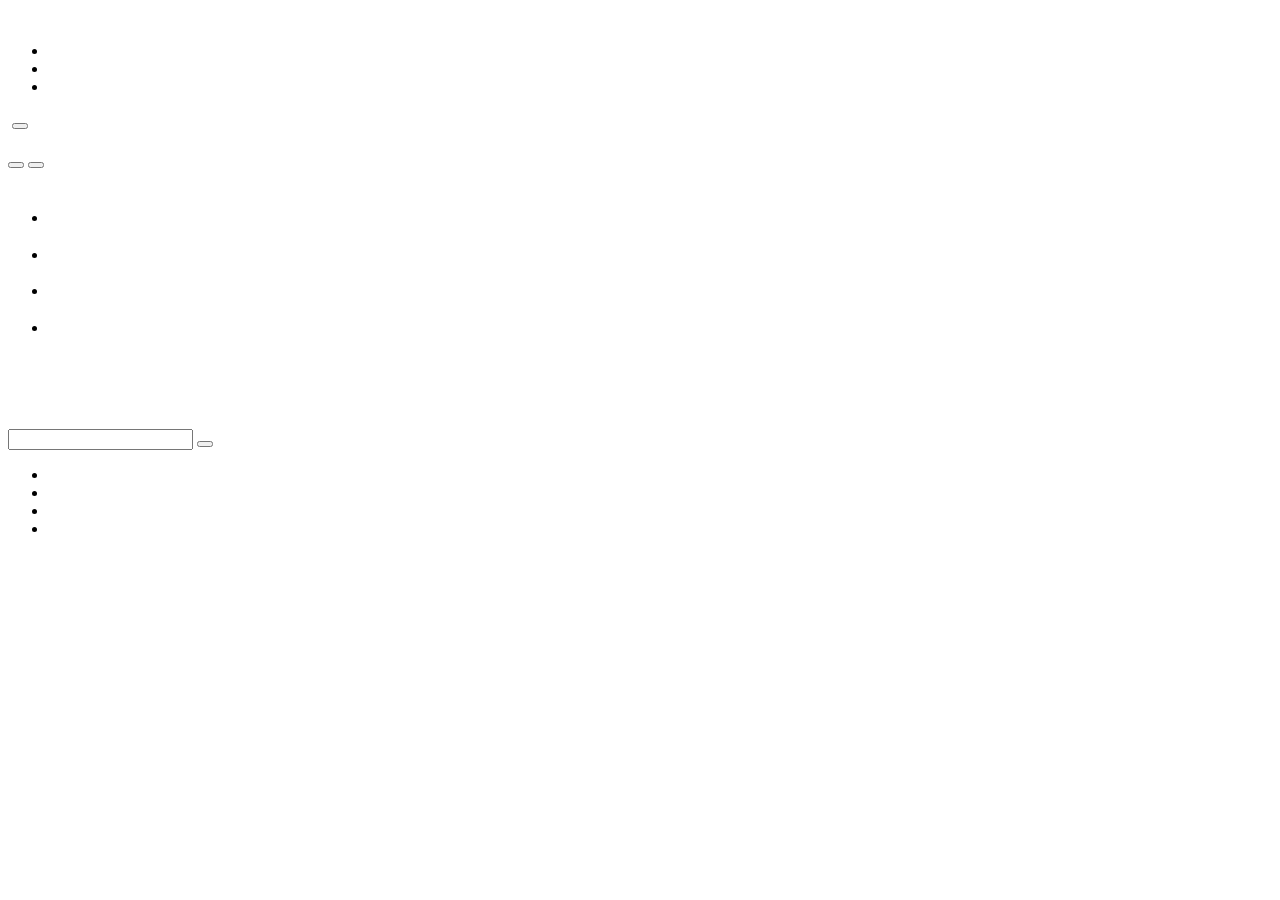
<file: lecture 1.1/index.html>
<!DOCTYPE html>
<html>
    <head>
        <meta charset="UTF-8"/>
        <title>Страница</title>

        
    </head>
    <body>
        <header class="header">
            <img class="header__logo">

            <ul class="header__list">
                <li class="header__item">
                    <a class="header__link"></a>
                </li>
                <li class="header__item">
                    <a class="header__link"></a>
                </li>
                <li class="header__item">
                    <a class="header__link"></a>
                </li>
            </ul>

            <div>
                <img>
                <button></button>
            </div>
        </header>
        <main>
            <section>
                <h1></h1>
                <p></p>
                <div>
                    <button></button>
                    <button></button>
                </div>
            </section>

            <img>

            <section>
                <h1></h1>
                <p></p>
                <ul>
                    <li>
                        <img>
                        <h3></h3>
                        <p></p>
                    </li>
                    <li>
                        <img>
                        <h3></h3>
                        <p></p>
                    </li>
                    <li>
                        <img>
                        <h3></h3>
                        <p></p>
                    </li>
                    <li>
                        <img>
                        <h3></h3>
                        <p></p>
                    </li> 
                </ul>
            </section>
            
            <section>
                <div>
                    <img>
                    <a></a>
                </div>
                <div>
                    <div>
                        <p></p>
                        <p></p>
                    </div>
                    <img>
                    <h1></h1>
                    <p></p>
                </div>
            </section>

            <section>
                <h1></h1>
                <p></p>
                <div>
                    <div>
                        <input>
                        <button></button>
                    </div>
                    <ul>
                        <li>
                            <a></a>
                        </li>
                        <li>
                            <a></a>
                        </li>
                        <li>
                            <a></a>
                        </li>
                        <li>
                            <a></a>
                        </li> 
                    </ul>
                </div>
            </section>
        </body>
    </main>

    <footer>
        <img>
        <p> </p>
    </footer>
</html>
</file>
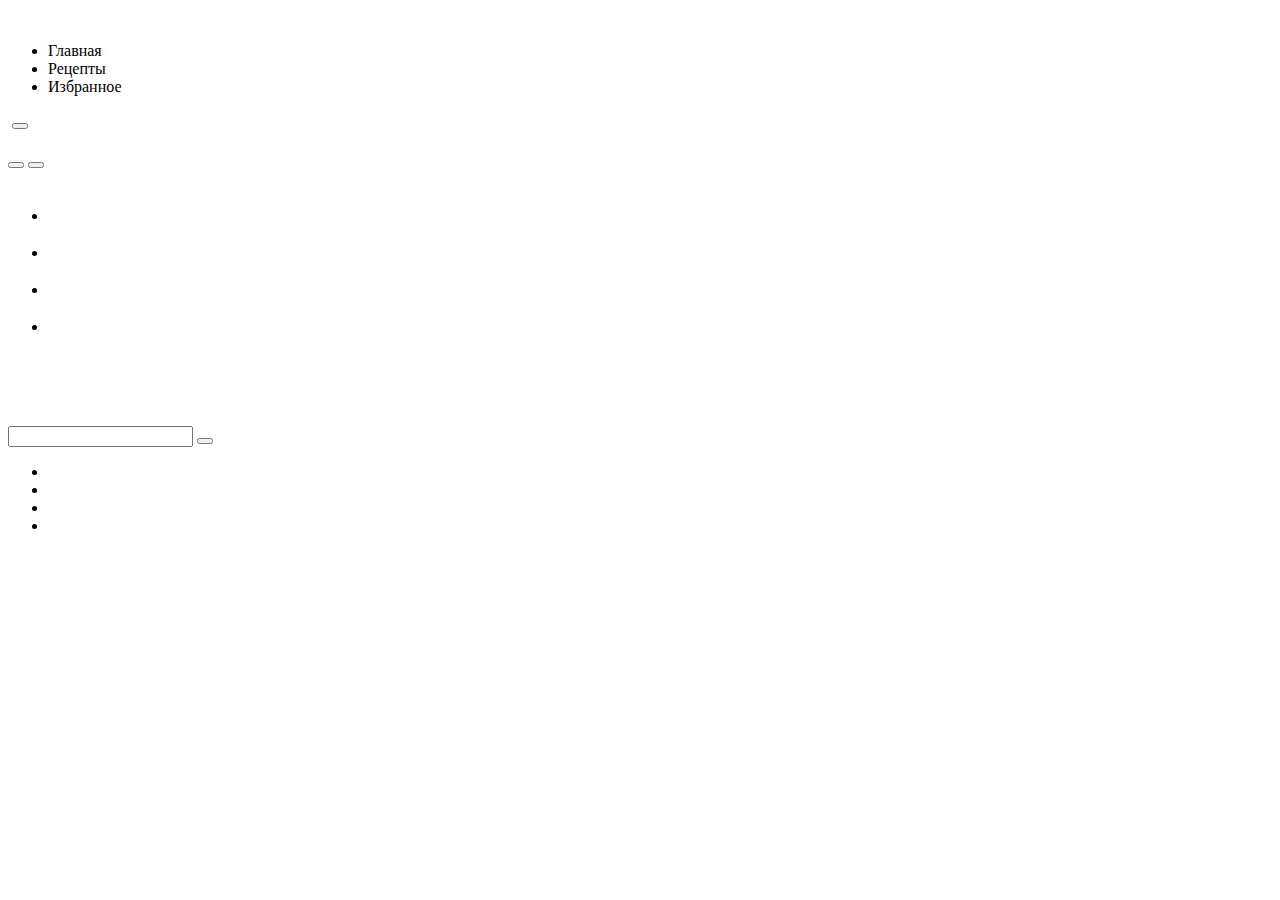
<file: lecture 2/index.html>
<!DOCTYPE html>
<html>
    <head>
        <meta charset="UTF-8"/>
        <title>Страница</title>
        
        
    </head>
    <body>
        <header class="header">
            <img class="header__logo">

            <ul class="header__list">
                <li class="header__item">
                    <a class="header__link">Главная</a>
                </li>
                <li class="header__item">
                    <a class="header__link">Рецепты</a>
                </li>
                <li class="header__item">
                    <a class="header__link">Избранное</a>
                </li>
            </ul>

            <div class="authorization">
                <img class="authorization__img">
                <button class="authorization__button"></button>
            </div>
        </header>

        <main>
            <section class="top-block">
                <h1 class="top-block__text top-block__text--title"></h1>
                <p class="top-block__text"></p>
                <div class="top-block__button-wrapper">
                    <button class="top-block__button top-block__button--transparent" ></button>
                    <button class="top-block__button"></button>
                </div>
            </section>

            <img class="background-img-dish">
            <!--сортировка блюд-->
            <section class="sorting-dishes"> 
                <h2 class="sorting-dishes__title sorting-dishes__title--main"></h2>
                <p class="sorting-dishes__text"></p>
                <ul class="sorting-dishes__list">
                    <li class="sorting-dishes__item">
                        <img class="sorting-dishes__img">
                        <h3 class="sorting-dishes__title sorting-dishes__title--item"></h3>
                        <p class="sorting-dishes__text"></p>
                    </li>
                    <li class="sorting-dishes__item">
                        <img class="sorting-dishes__img">
                        <h3 class="sorting-dishes__title sorting-dishes__title--item"></h3>
                        <p class="sorting-dishes__text"></p>
                    </li>
                    <li class="sorting-dishes__item">
                        <img class="sorting-dishes__img">
                        <h3 class="sorting-dishes__title sorting-dishes__title--item"></h3>
                        <p class="sorting-dishes__text"></p>
                    </li>
                    <li class="sorting-dishes__item">
                        <img class="sorting-dishes__img">
                        <h3 class="sorting-dishes__title sorting-dishes__title--item"></h3>
                        <p class="sorting-dishes__text"></p>
                    </li>
                </ul>
            </section>
            
            <!--рецепт дня-->
            <section class="recipe-of-the-day"> 
                <div class="recipe-of-the-day__dish">
                    <img class="recipe-of-the-day__img">
                    <a class="recipe-of-the-day__link"></a>
                </div>
                <div class="recipe-of-the-day__description-dish">
                    <div class="recipe-of-the-day__brief-information">
                        <p class="recipe-of-the-day__like"></p>
                        <p class="recipe-of-the-day__time"></p>
                    </div>
                    <img class="recipe-of-the-day__logo">
                    <h2 class="recipe-of-the-day__title"></h2>
                    <p class="recipe-of-the-day__text"></p>
                </div>
            </section>

            <!--поиск блюд-->
            <section class="recipe-search"> 
                <h2 class="recipe-search__title"></h2>
                <p class="recipe-search__text"></p>
                <div class="recipe-search__search">
                    <div class="recipe-search__input-wrapper">
                        <input class="recipe-search__input">
                        <button class="recipe-search__button"></button>
                    </div>
                    <ul class="recipe-search__list">
                        <li class="recipe-search__item">
                            <a class="recipe-search__item-link"></a>
                        </li>
                        <li class="recipe-search__item">
                            <a class="recipe-search__item-link"></a>
                        </li>
                        <li class="recipe-search__item">
                            <a class="recipe-search__item-link"></a>
                        </li>
                        <li class="recipe-search__item">
                            <a class="recipe-search__item-link"></a>
                        </li>
                    </ul>
                </div>
            </section>
       
        </main>
        
        <footer class="footer">
            <div class="footer__wrapper">
                <img class="footer__logo">
                <p class="footer__copyright"> </p>
            </div>
        </footer>

    </body>
</html>
</file>
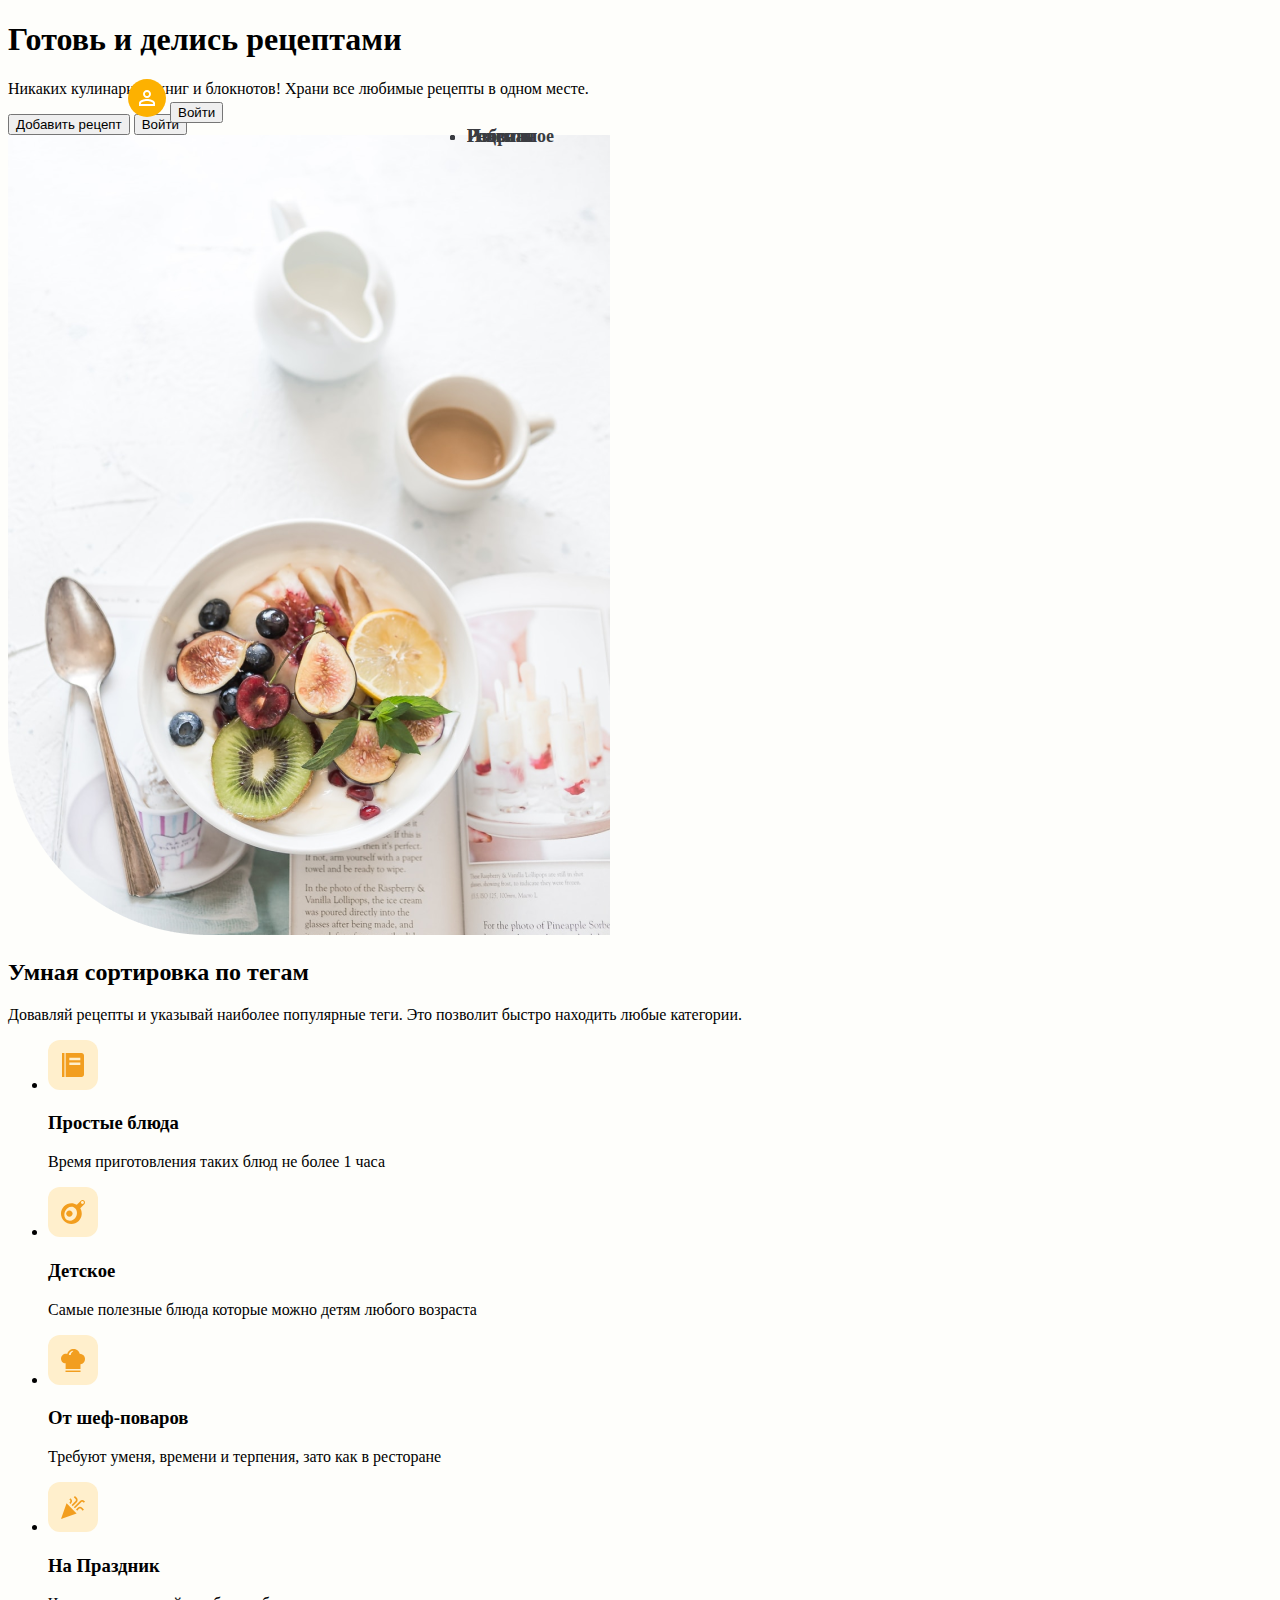
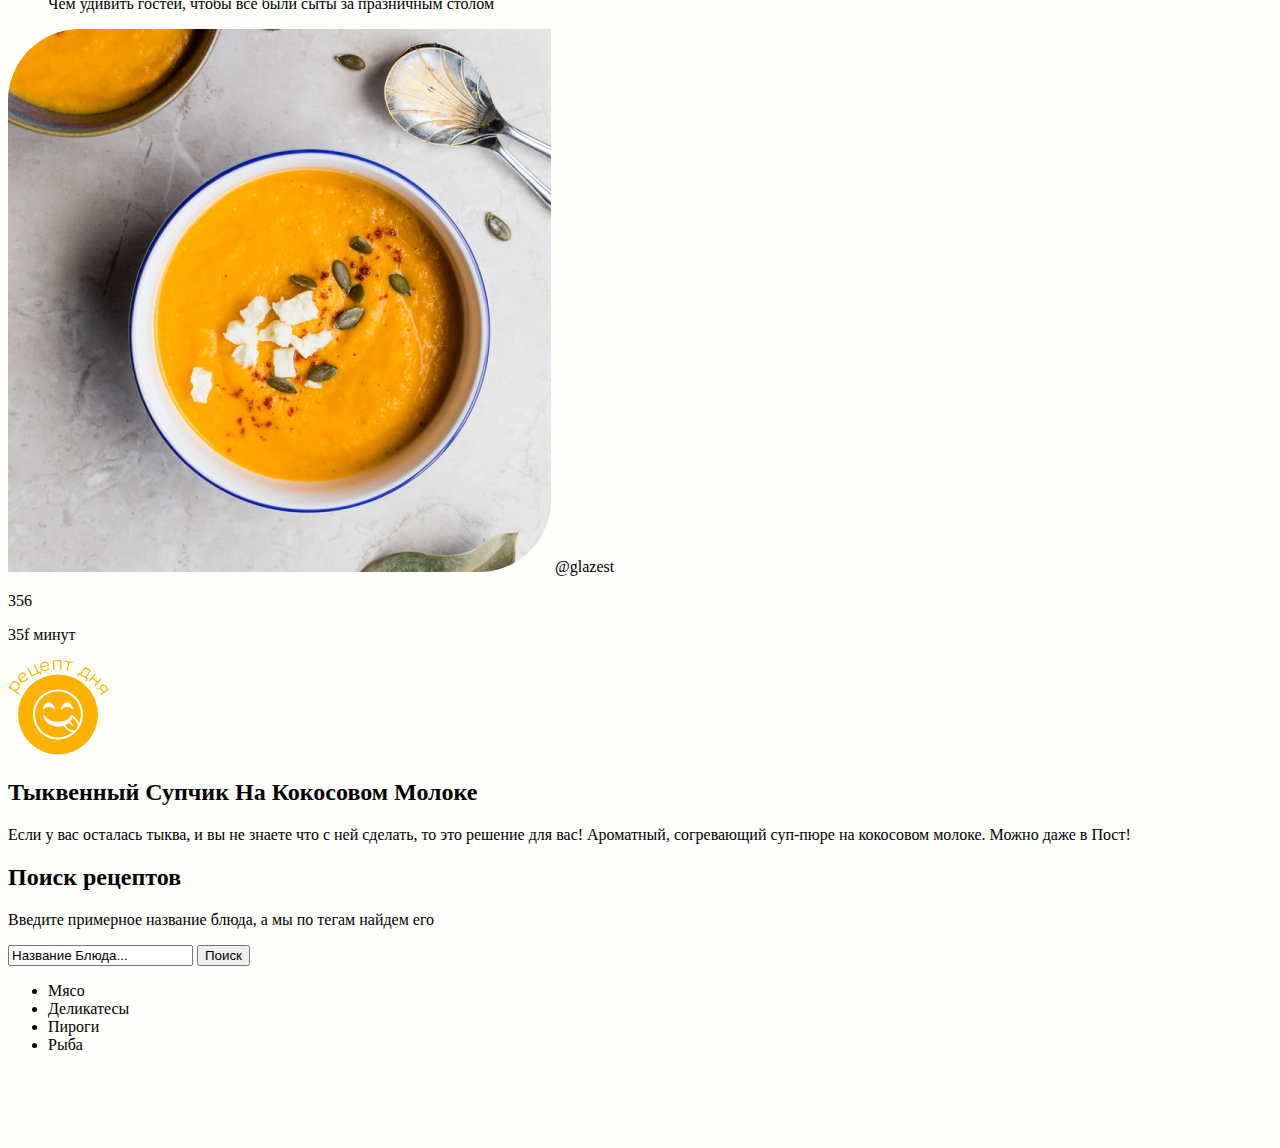
<file: lecture 3/index.html>
<!DOCTYPE html>
<html>
    <head>
        <meta charset="UTF-8"/>
        <link rel="stylesheet" href="./styles/styles.css" type="text/css"/>
        <title>Страница</title>
        
        
    </head>
    <body>
        <header class="header">
            <img class="header__logo">

            <ul class="header__list">
                <li class="header__item">
                    <a class="header__link">Главная</a>
                </li>
                <li class="header__item">
                    <a class="header__link">Рецепты</a>
                </li>
                <li class="header__item">
                    <a class="header__link">Избранное</a>
                </li>
            </ul>

            <div class="authorization">
                <img class="authorization__img" src="./img/login.svg" alt="svg">
                <button class="authorization__button">Войти</button>
            </div>
        </header>

        <main>
            <section class="top-block">
                <h1 class="top-block__text top-block__text--title">Готовь и делись рецептами</h1>
                <p class="top-block__text">Никаких кулинарных книг и блокнотов! Храни все любимые рецепты в одном месте.</p>
                <div class="top-block__button-wrapper">
                    <button class="top-block__button " >Добавить рецепт</button>
                    <button class="top-block__button--transparent">Войти</button>
                </div>
            </section>

            <img class="background-img-dish" src="./img/header img.png" alt="png">
            <!--сортировка блюд-->
            <section class="sorting-dishes"> 
                <h2 class="sorting-dishes__title sorting-dishes__title--main">Умная сортировка по тегам</h2>
                <p class="sorting-dishes__text">Довавляй рецепты и указывай наиболее популярные теги. Это позволит быстро находить любые категории.</p>
                <ul class="sorting-dishes__list">
                    <li class="sorting-dishes__item">
                        <img class="sorting-dishes__img" src="./img/tag card 1.svg" alt="svg">
                        <h3 class="sorting-dishes__title sorting-dishes__title--item">Простые блюда</h3>
                        <p class="sorting-dishes__text">Время приготовления таких блюд не более  1 часа</p>
                    </li>
                    <li class="sorting-dishes__item">
                        <img class="sorting-dishes__img" src="./img/tag card 2.svg" alt="svg">
                        <h3 class="sorting-dishes__title sorting-dishes__title--item">Детское</h3>
                        <p class="sorting-dishes__text">Самые полезные блюда которые можно детям любого возраста</p>
                    </li>
                    <li class="sorting-dishes__item">
                        <img class="sorting-dishes__img" src="./img/tag card 3.svg" alt="svg">
                        <h3 class="sorting-dishes__title sorting-dishes__title--item">От шеф-поваров</h3>
                        <p class="sorting-dishes__text">Требуют уменя, времени и терпения, зато как в ресторане</p>
                    </li>
                    <li class="sorting-dishes__item">
                        <img class="sorting-dishes__img" src="./img/tag card 4.svg" alt="svg">
                        <h3 class="sorting-dishes__title sorting-dishes__title--item">На Праздник</h3>
                        <p class="sorting-dishes__text">Чем удивить гостей, чтобы все были сыты за празничным столом</p>
                    </li>
                </ul>
            </section>
            
            <!--рецепт дня-->
            <section class="recipe-of-the-day"> 
                <div class="recipe-of-the-day__dish">
                    <img class="recipe-of-the-day__img" src="./img/recipe of day img.png" alt="png">
                    <a class="recipe-of-the-day__link">@glazest</a>
                </div>
                <div class="recipe-of-the-day__description-dish">
                    <div class="recipe-of-the-day__brief-information">
                        <p class="recipe-of-the-day__like">356</p>
                        <p class="recipe-of-the-day__time">35f минут</p>
                    </div>
                    <img class="recipe-of-the-day__logo" src="./img/logo of day.svg" alt="svg">
                    <h2 class="recipe-of-the-day__title">Тыквенный Супчик На Кокосовом Молоке</h2>
                    <p class="recipe-of-the-day__text">Если у вас осталась тыква, и вы не знаете что с ней сделать, то это решение для вас! Ароматный, согревающий суп-пюре на кокосовом молоке. Можно даже в Пост!</p>
                </div>
            </section>

            <!--поиск блюд-->
            <section class="recipe-search"> 
                <h2 class="recipe-search__title">Поиск рецептов</h2>
                <p class="recipe-search__text">Введите примерное название блюда, а мы по тегам найдем его</p>
                <div class="recipe-search__search">
                    <div class="recipe-search__input-wrapper">
                        <input class="recipe-search__input" value="Название Блюда..."> 
                        <button class="recipe-search__button">Поиск</button>
                    </div>
                    <ul class="recipe-search__list">
                        <li class="recipe-search__item">
                            <a class="recipe-search__item-link">Мясо</a>
                        </li>
                        <li class="recipe-search__item">
                            <a class="recipe-search__item-link">Деликатесы</a>
                        </li>
                        <li class="recipe-search__item">
                            <a class="recipe-search__item-link">Пироги</a>
                        </li>
                        <li class="recipe-search__item">
                            <a class="recipe-search__item-link">Рыба</a>
                        </li>
                    </ul>
                </div>
            </section>
       
        </main>
        
        <footer class="footer">
            <div class="footer__wrapper">
                <img class="footer__logo">
                <p class="footer__copyright"> </p>
            </div>
        </footer>

    </body>
</html>
</file>
<file: lecture 3/styles/styles.css>
body{
    position: relative;
    width: 1440px;
    height: 2719px;
    
    background: #FEFEFB;    
}

.header{
    position: absolute;
    width: 1200px;
    height: 38px;
    left: 120px;
    top: 40px;
}

.header__list{
    position: absolute;
    width: 344px;
    height: 22px;
    left: 299px;
    top: 48px; 
}

.header__item{
    position: absolute;
    
    font-family: 'Montserrat';
    font-style: normal;
    font-weight: 600;
    font-size: 18px;
    line-height: 22px;
    /* identical to box height */
    
    
    color: #3A3C41;
    
}
</file>
